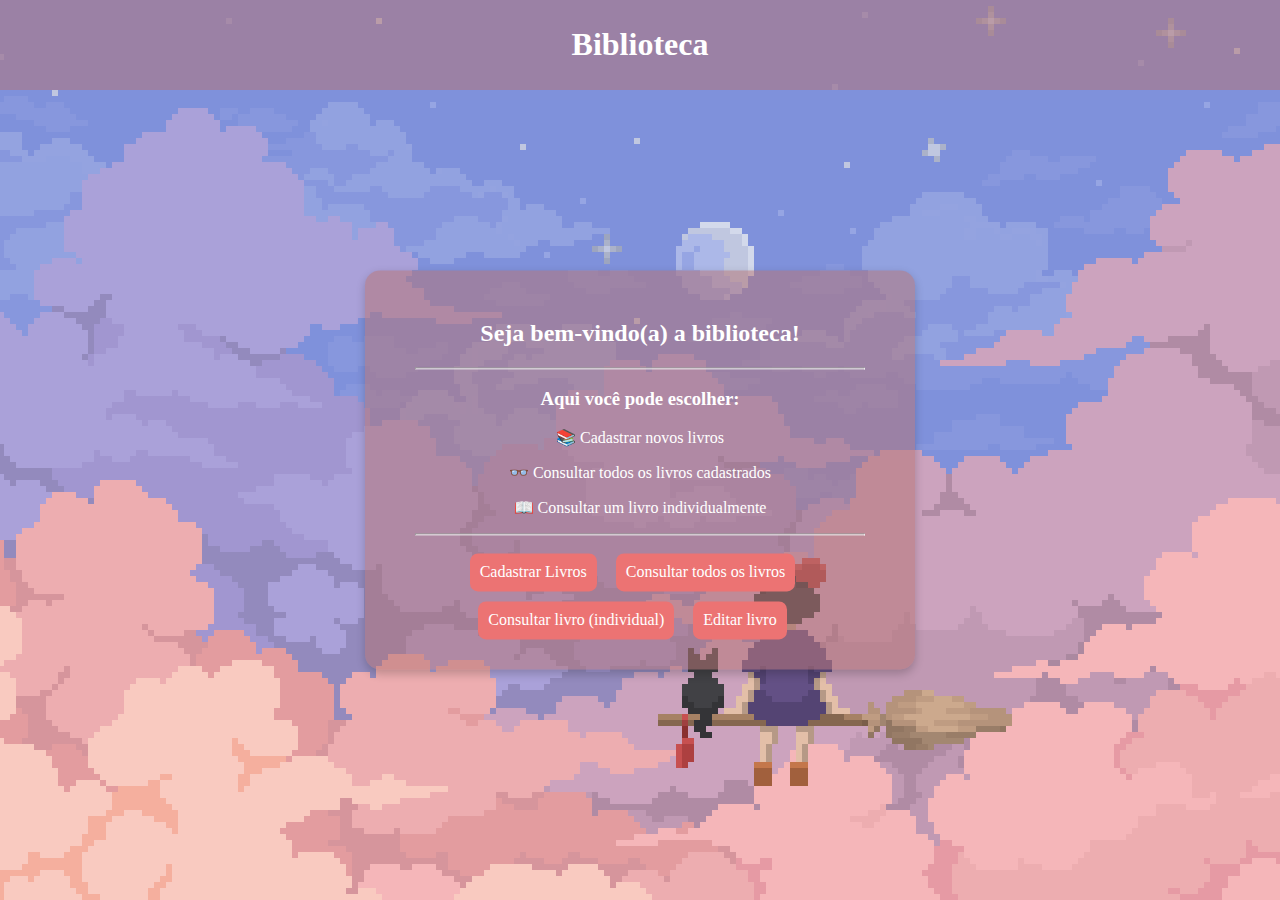
<file: HTML/index.html>
<!DOCTYPE html>
<html lang="en">
<head>
    <meta charset="UTF-8">
    <meta name="viewport" content="width=device-width, initial-scale=1.0">
    <link rel="stylesheet" href="../CSS/index.css">
    <title>Biblioteca</title>
</head>
<body>

    <div class="container">
        <div class="header"><h1>Biblioteca</h1></div>
        <div class="content">
            <h2><i href="fa-solid fa-book"></i> Seja bem-vindo(a) a biblioteca!</h2>
            <hr>
            <h3>Aqui você pode escolher:</h3>
            <p>📚 Cadastrar novos livros</p>
            <p>👓 Consultar todos os livros cadastrados</p>
            <p>📖 Consultar um livro individualmente</p>
            <hr>
            <a href="http://localhost/SistemaBiblioteca/PHP/inserir_livro.php" class="btn">Cadastrar Livros</a>
            <a href="http://localhost/SistemaBiblioteca/PHP/consultatodos.php" class="btn">Consultar todos os livros</a>
            <a href="../HTML/consulta.html" class="btn">Consultar livro (individual)</a>
            <a href="http://localhost/SistemaBiblioteca/PHP/buscar_edit.php" class="btn">Editar livro</a>
        </div>       
    </div>
</body>
</html>
</file>
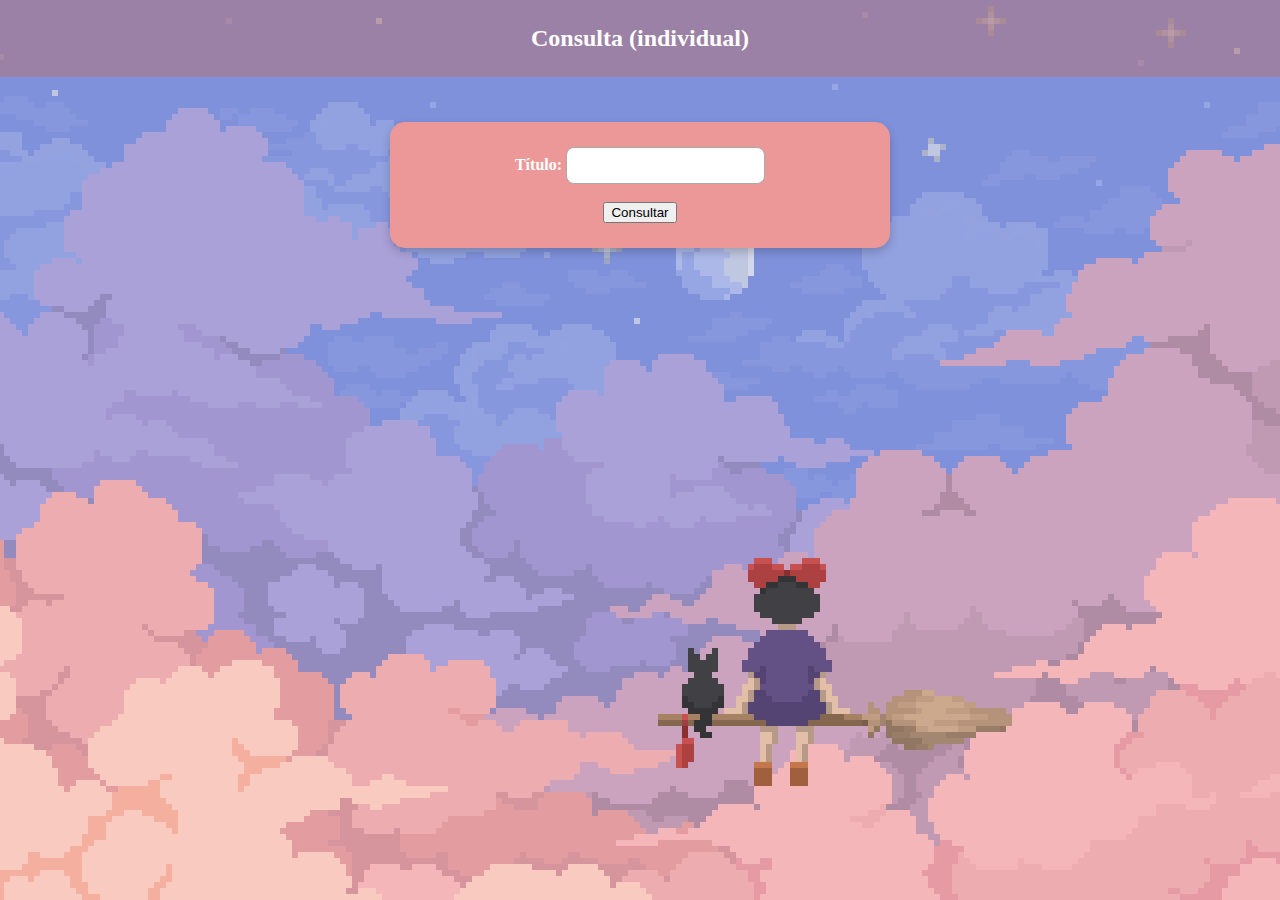
<file: HTML/consulta.html>
<!DOCTYPE html>
<html lang="en">
<head>
    <meta charset="UTF-8">
    <meta name="viewport" content="width=device-width, initial-scale=1.0">
    <link rel="stylesheet" href="../CSS/style.css">
    <title>Buscar livro para consulta</title>
</head>
<body>
    <div class="container">
        <div class="header"><h2>Consulta (individual)</h2></div>
        <div class="content">
            <form action="consulta.php" method="post">
                <label for="titulo">Título:</label>
                <input type="text" name="titulo" id="titulo">
                <br><br>

                <input type="submit" class="btn" name="consulta" value="Consultar">
            </form>
        </div>
    </div>
</body>
</html>
</file>
<file: CSS/index.css>
@import url('https://fonts.cdnfonts.com/css/ranade');

body{
    margin: 0 auto;
    display: flex;
    background: url("../img/kikisDream.gif") no-repeat center center fixed;
    font-family: 'Poppins', sans-serif;
    color:#fff;
    overflow-x: hidden;
}

.container{
    width: 100%;
    margin: 0 auto;
    flex-direction: column;
    align-items: center;
    justify-content: center;
    font-family: ranade;
}

.content {
    position: absolute;
    background: rgba(182, 115, 115, 0.514);
    color: white;
    text-align: center;
    padding: 30px 50px;
    margin: auto;
    margin-top: 20px;
    border-radius: 15px;
    max-width: 450px;
    box-shadow: 0px 4px 10px rgba(0,0,0,0.2);
    font-family: ranade;
    top: 50%;
    left: 50%;
    transform: translate(-50%, -50%);
}

.header{
    background: rgba(182, 115, 115, 0.514);
    color: white;
    padding: 5px;
    text-align: center;
    font-family: ranade;
    width: 100%;
    box-sizing: border-box;
    margin: 0 auto;
}

.btn{
    display: inline-block;
    padding: 10px;
    margin-top: 10px;
    margin-right: 15px;
    background-color: #ec7373; /* cor principal */
    color: white;
    text-decoration: none;
    border-radius: 8px;
    transition: all 0.3s ease;
    border: none;
    cursor: pointer;
    text-align: center;
}

.btn:hover, .btn:focus{
    background-color: #e63946;
    transform: scale(1.1);
}
</file>
<file: CSS/style.css>
@import url('https://fonts.cdnfonts.com/css/ranade');

body{
    margin: 0 auto;
    display: flex;
    background: url("../img/kikisDream.gif") no-repeat center center fixed;
}

.container{
    width: 100%;
    margin: 0 auto;
}

.content {
    background-color: rgb(236, 152, 152);
    color: white;
    text-align: center;
    padding: 25px;
    margin: auto;
    margin-top: 45px;
    border-radius: 15px;
    max-width: 450px;
    box-shadow: 0px 4px 10px rgba(0,0,0,0.2);
    font-family: ranade;
}

.header{
    background: rgba(182, 115, 115, 0.514);
    color: white;
    padding: 5px;
    text-align: center;
    font-family: ranade;
}

.formulario{
    background: rgba(182, 115, 115, 0.514);
    color: white;
    padding: 20px;
    margin: auto;
    margin-top: 45px;
    border-radius: 15px;
    max-width: 400px; /* limita a largura */
    box-shadow: 0px 4px 10px rgba(0,0,0,0.2);
    font-family: ranade;
    }

.labels{
    display: flex;
    margin-bottom: 10px;
    flex-direction: column;
}

label{
    font-weight: bold;
    margin-top: -10px;
    margin-bottom: -10px;
}

input[type="text"],
input[type="number"] {
    padding: 10px;
    border: 1px solid #aaa;
    border-radius: 8px;
    outline: none;
    transition: 0.3s;
}

button.btn,
a.btn {
    display: inline-block;
    padding: 10px;
    margin-top: 10px;
    margin-right: 15px;
    background-color: #ec7373; /* cor principal */
    color: white;
    text-decoration: none;
    border-radius: 8px;
    transition: all 0.3s ease;
    border: none;
    cursor: pointer;
    text-align: center;
    font-family: ranade;
}

button.btn:hover, button.btn:focus,
a.btn:hover, a.btn:focus{
    background-color: #e63946;
    transform: scale(1.1);
}

.mensagem {
    background-color: #e6ffe6; 
    color: #2e7d32;           
    border: 1px solid #81c784;
    padding: 10px;
    border-radius: 8px;
    text-align: center;
    margin-bottom: 15px;
    font-weight: bold;
}

.mensagem.erro {
    background-color: #ffe6e6;
    color: #c62828;
    border: 1px solid #ef5350;
}
</file>
